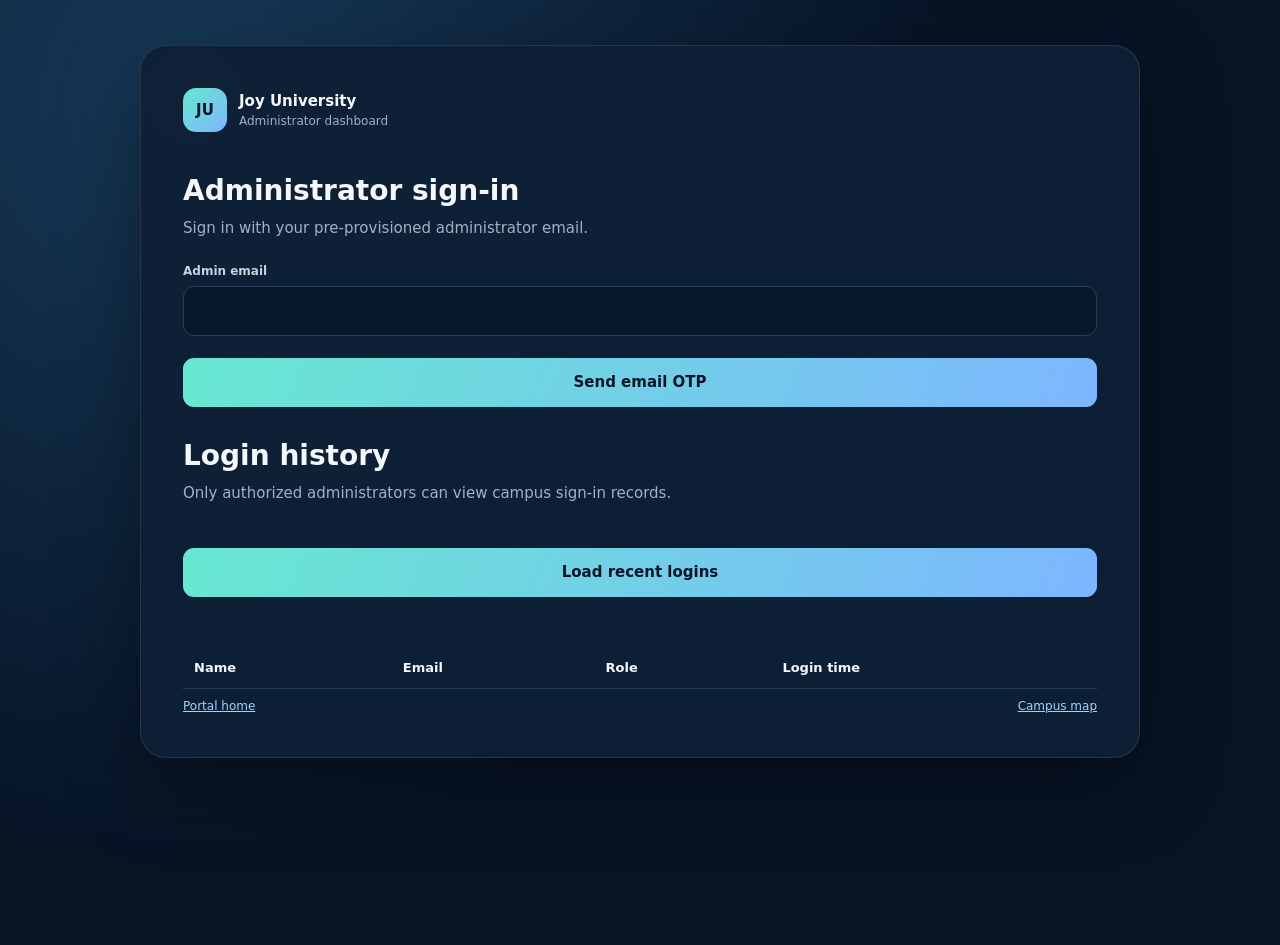
<file: admin.html>
<!doctype html><html lang="en"><head><meta charset="utf-8"><meta name="viewport" content="width=device-width,initial-scale=1"><title>Joy University Admin</title><link rel="stylesheet" href="css/portal.css"><style>.panel{max-width:1000px;margin:5vh auto}table{width:100%;border-collapse:collapse;font-size:13px}td,th{text-align:left;padding:11px;border-bottom:1px solid #263d57} .tablewrap{overflow:auto}</style></head><body><main class="panel"><div class="brand"><span class="brand-mark">JU</span><div><b>Joy University</b><small>Administrator dashboard</small></div></div><h2>Administrator sign-in</h2><p class="muted">Sign in with your pre-provisioned administrator email.</p><form id="adminLogin"><label for="adminEmail">Admin email</label><input id="adminEmail" type="email" required><button class="primary">Send email OTP</button></form><form id="adminOtp" hidden><label for="adminCode">Verification code</label><input id="adminCode" inputmode="numeric" required><button class="primary">Verify OTP</button></form><h2 style="margin-top:28px">Login history</h2><p class="muted">Only authorized administrators can view campus sign-in records.</p><button id="loadHistory" class="primary">Load recent logins</button><p id="adminMessage" class="message"></p><div class="tablewrap"><table><thead><tr><th>Name</th><th>Email</th><th>Role</th><th>Login time</th></tr></thead><tbody id="rows"></tbody></table></div><div class="links"><a href="index.html">Portal home</a><a href="campus.html">Campus map</a></div></main><script type="module" src="js/admin.js"></script></body></html>
</file>
<file: css/portal.css>
:root{color-scheme:dark;--bg:#071426;--panel:#0e2035;--line:#263d57;--text:#f4f8fc;--muted:#9fb1c5;--a:#67e8d0;--b:#7db6ff}*{box-sizing:border-box}body{margin:0;font:15px/1.5 system-ui,-apple-system,Segoe UI,sans-serif;background:radial-gradient(circle at 15% 10%,#173958,#071426 55%);color:var(--text);min-height:100vh}.shell{min-height:100vh;max-width:1120px;margin:auto;padding:32px;display:grid;grid-template-columns:1.15fr .85fr;gap:24px;align-items:center}.hero{min-height:690px;position:relative;overflow:hidden;border-radius:26px;background:#132c45}.photo{position:absolute;inset:0;background:linear-gradient(0deg,#06111de8,#06111d20 75%),url('../assets/joy-campus.jpg') center/cover no-repeat}.hero-copy{position:absolute;left:clamp(24px,5vw,60px);right:30px;bottom:50px}.eyebrow{letter-spacing:.16em;font-size:11px;color:#9ef5e6;font-weight:800}.hero h1{font-size:clamp(38px,5vw,66px);line-height:1.04;margin:14px 0}.hero p{max-width:440px;color:#d6e3ef}.hero-foot{font-size:12px;color:#b8c9d9;margin-top:42px}.panel{background:#0e2035f2;border:1px solid #ffffff1a;border-radius:26px;padding:clamp(22px,4vw,42px);box-shadow:0 25px 80px #0006}.brand{display:flex;gap:12px;align-items:center;margin-bottom:38px}.brand-mark{width:44px;height:44px;border-radius:13px;display:grid;place-items:center;background:linear-gradient(135deg,var(--a),var(--b));color:#061426;font-weight:900}.brand small{display:block;color:var(--muted);font-size:12px}.panel h2{font-size:28px;margin:0}.muted{color:var(--muted);margin:5px 0 22px}.tabs{display:grid;grid-template-columns:repeat(3,1fr);gap:5px;padding:5px;background:#081729;border-radius:12px;margin-bottom:22px}.tab{border:0;border-radius:9px;background:transparent;color:#b8c9d9;padding:10px 5px;font-weight:700;font-size:12px}.tab.active{background:#244461;color:white}label{display:block;margin:14px 0 6px;font-size:12px;color:#c4d2e0;font-weight:700}input{width:100%;padding:13px;border:1px solid var(--line);border-radius:11px;background:#081729;color:white;font:inherit;min-height:46px}input:focus{outline:2px solid #67e8d077;border-color:var(--a)}button{font:inherit;cursor:pointer}.primary{width:100%;border:0;border-radius:11px;padding:13px;margin-top:22px;background:linear-gradient(110deg,var(--a),var(--b));color:#061426;font-weight:900}.message{min-height:24px;color:#a7f3d0;font-size:13px}.message.error{color:#fda4af}.links{display:flex;justify-content:space-between;gap:12px;margin-top:8px}.links a{color:#9ed4ff;font-size:12px}.privacy{display:block;color:#8094aa;font-size:11px;margin-top:22px} [hidden]{display:none!important}@media(max-width:800px){.shell{grid-template-columns:1fr;padding:12px}.hero{min-height:230px;order:0}.hero-copy{bottom:20px;left:22px}.hero h1{font-size:34px;margin:8px 0}.hero p{font-size:12px;margin:5px 0}.hero-foot{margin-top:10px}.panel{order:1;padding:24px}.brand{margin-bottom:22px}}
</file>
